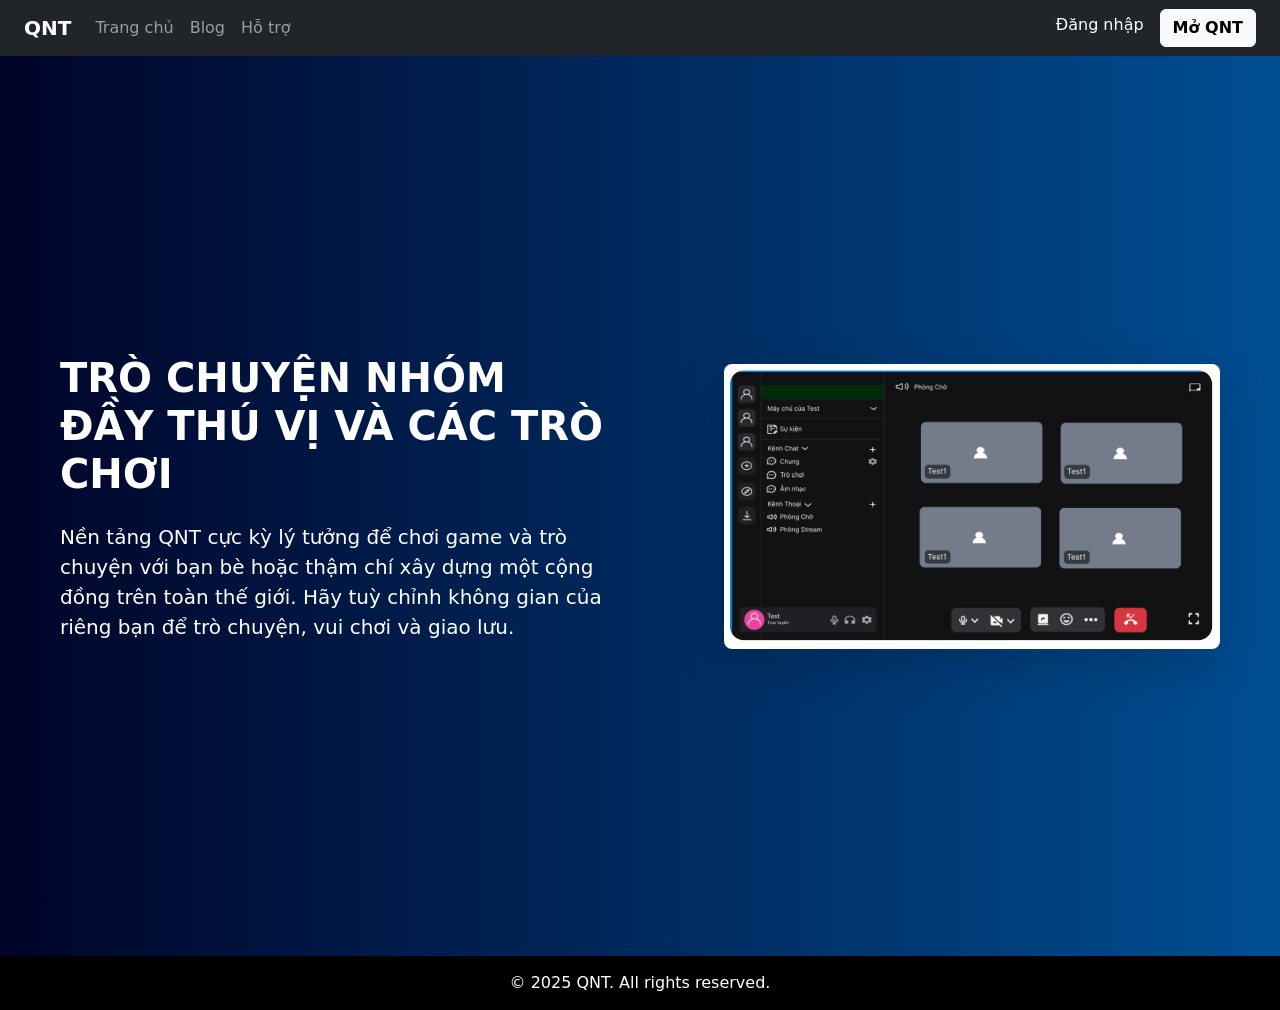
<file: index.html>
<!DOCTYPE html>
<html lang="vi">

<head>
    <meta charset="UTF-8">
    <meta name="viewport" content="width=device-width, initial-scale=1">
    <title>QNT - Trang chủ</title>
    <link href="https://cdn.jsdelivr.net/npm/bootstrap@5.3.3/dist/css/bootstrap.min.css" rel="stylesheet">
    <link rel="stylesheet" href="assets/css/style.css">
</head>

<body>

    <!-- Header (navbar) -->
    <nav class="navbar navbar-expand-lg navbar-dark bg-dark px-4">
        <a class="navbar-brand fw-bold" href="#">QNT</a>
        <button class="navbar-toggler" type="button" data-bs-toggle="collapse" data-bs-target="#navbarNav">
      <span class="navbar-toggler-icon"></span>
    </button>
        <div class="collapse navbar-collapse" id="navbarNav">
            <ul class="navbar-nav me-auto mb-2 mb-lg-0">
                <li class="nav-item"><a class="nav-link" href="index.html">Trang chủ</a></li>
                <li class="nav-item"><a class="nav-link" href="blog.html">Blog</a></li>
                <li class="nav-item"><a class="nav-link" href="help.html">Hỗ trợ</a></li>
            </ul>
            <div class="d-flex">
                <a class="nav-link text-white me-3 mt-1" href="login.html">Đăng nhập</a>
                <a class="btn btn-light fw-bold" href="chat.html">Mở QNT</a>
            </div>
        </div>
    </nav>

    <!-- Nội dung chính -->
    <section class="custom-section container-fluid">
        <div class="section-text">
            <h1 class="fw-bold mb-4">
                TRÒ CHUYỆN NHÓM <br> ĐẦY THÚ VỊ VÀ CÁC TRÒ CHƠI
            </h1>
            <p class="fs-5">
                Nền tảng QNT cực kỳ lý tưởng để chơi game và trò chuyện với bạn bè hoặc thậm chí xây dựng một cộng đồng trên toàn thế giới. Hãy tuỳ chỉnh không gian của riêng bạn để trò chuyện, vui chơi và giao lưu.
            </p>
        </div>
        <div class="section-img ms-5">
            <img src="assets/img/indeximg.png" alt="QNT Preview" class="shadow-lg">
        </div>
    </section>

    <!-- Footer -->
    <footer>
        © 2025 QNT. All rights reserved.
    </footer>

    <script src="https://cdn.jsdelivr.net/npm/bootstrap@5.3.3/dist/js/bootstrap.bundle.min.js"></script>
</body>

</html>
</file>
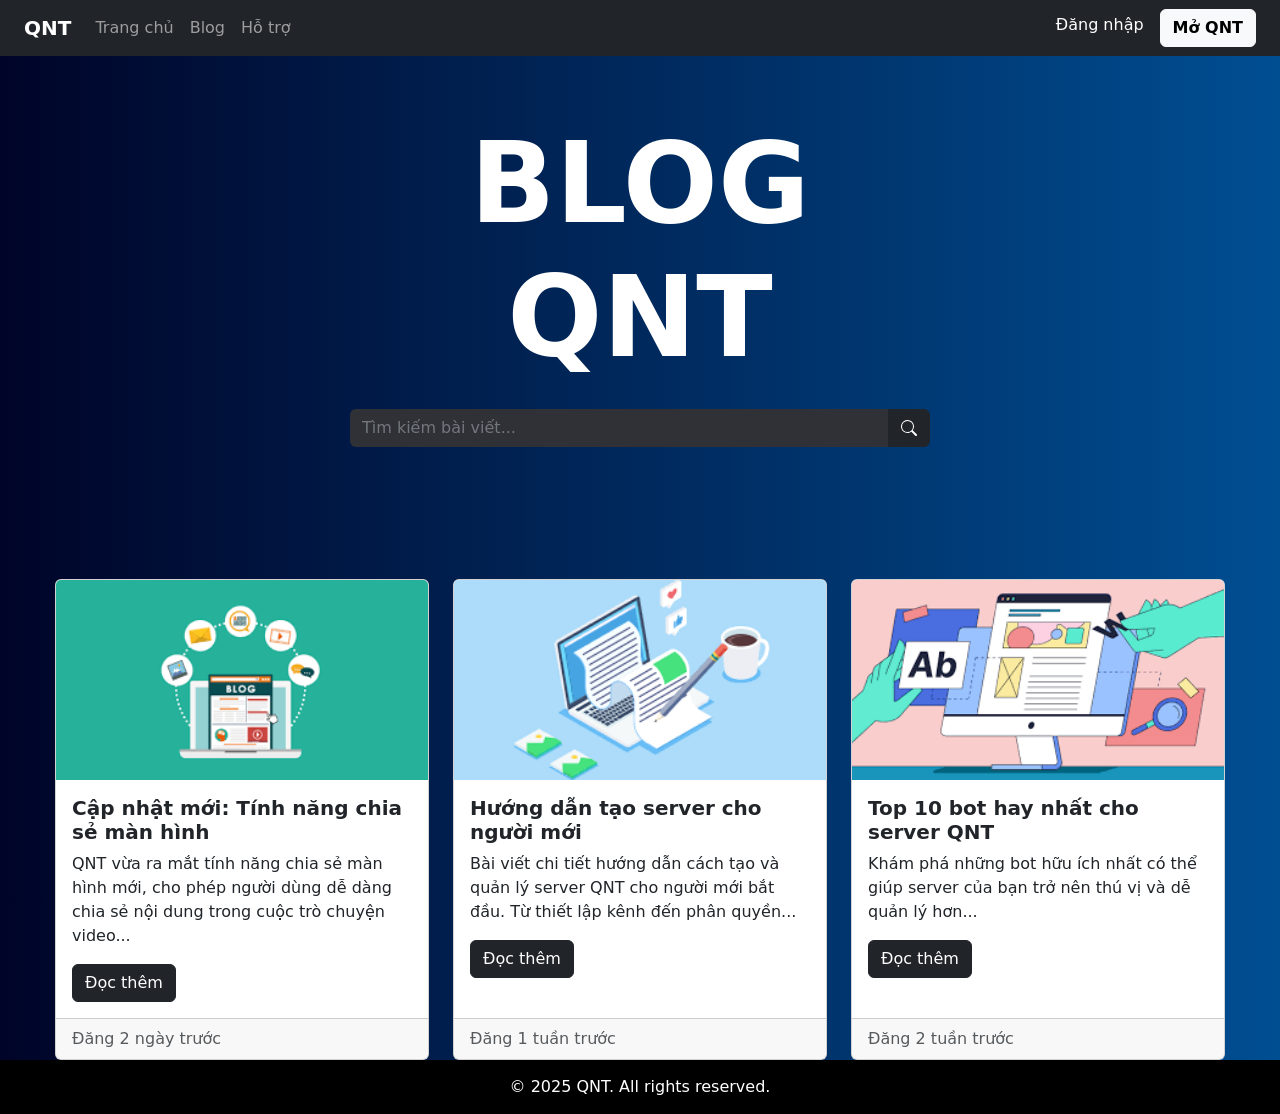
<file: blog.html>
<!DOCTYPE html>
<html lang="vi">

<head>
    <meta charset="UTF-8">
    <meta name="viewport" content="width=device-width, initial-scale=1">
    <title>QNT - Trang chủ</title>
    <link href="https://cdn.jsdelivr.net/npm/bootstrap@5.3.3/dist/css/bootstrap.min.css" rel="stylesheet">
    <link rel="stylesheet" href="assets/css/style.css">
    <style>
        .custom-section {
            min-height: 50vh!important;
        }
    </style>
</head>

<body>

    <!-- Header (navbar) -->
    <nav class="navbar navbar-expand-lg navbar-dark bg-dark px-4">
        <a class="navbar-brand fw-bold" href="#">QNT</a>
        <button class="navbar-toggler" type="button" data-bs-toggle="collapse" data-bs-target="#navbarNav">
      <span class="navbar-toggler-icon"></span>
    </button>
        <div class="collapse navbar-collapse" id="navbarNav">
            <ul class="navbar-nav me-auto mb-2 mb-lg-0">
                <li class="nav-item"><a class="nav-link" href="index.html">Trang chủ</a></li>
                <li class="nav-item"><a class="nav-link" href="blog.html">Blog</a></li>
                <li class="nav-item"><a class="nav-link" href="help.html">Hỗ trợ</a></li>
            </ul>
            <div class="d-flex">
                <a class="nav-link text-white me-3 mt-1" href="login.html">Đăng nhập</a>
                <a class="btn btn-light fw-bold" href="chat.html">Mở QNT</a>
            </div>
        </div>
    </nav>

    <!-- Nội dung chính -->
    <section class="custom-section container-fluid d-flex flex-column align-items-center">
        <div class="section-text text-center">
            <h1 class="fw-bold mb-4" style="font-size: 7rem;">
                BLOG QNT
            </h1>
            <!-- Thêm khung tìm kiếm -->
            <div class="search-container mb-4">
                <div class="input-group" style="max-width: 1000px; margin: 0 auto;">
                    <input type="text" class="form-control" placeholder="Tìm kiếm bài viết..." aria-label="Search">
                    <button class="btn btn-dark" type="button">
                        <svg xmlns="http://www.w3.org/2000/svg" width="16" height="16" fill="currentColor" class="bi bi-search" viewBox="0 0 16 16">
                            <path d="M11.742 10.344a6.5 6.5 0 1 0-1.397 1.398h-.001c.03.04.062.078.098.115l3.85 3.85a1 1 0 0 0 1.415-1.414l-3.85-3.85a1.007 1.007 0 0 0-.115-.1zM12 6.5a5.5 5.5 0 1 1-11 0 5.5 5.5 0 0 1 11 0"/>
                        </svg>
                    </button>
                </div>
            </div>
        </div>
    </section>
    <!-- Thêm vào sau div.search-container -->
    <div class="blog-container container mt-5">
        <div class="row row-cols-1 row-cols-md-3 g-4 justify-content-center">
            <!-- Blog post 1 -->
            <div class="col-md-4">
                <div class="card h-100">
                    <img src="assets/img/blog1.png" class="card-img-top" alt="Blog 1" style="height: 200px; object-fit: cover;">
                    <div class="card-body">
                        <h5 class="card-title fw-bold">Cập nhật mới: Tính năng chia sẻ màn hình</h5>
                        <p class="card-text">QNT vừa ra mắt tính năng chia sẻ màn hình mới, cho phép người dùng dễ dàng chia sẻ nội dung trong cuộc trò chuyện video...</p>
                        <a href="#" class="btn btn-dark">Đọc thêm</a>
                    </div>
                    <div class="card-footer text-muted">
                        Đăng 2 ngày trước
                    </div>
                </div>
            </div>

            <!-- Blog post 2 -->
            <div class="col-md-4">
                <div class="card h-100">
                    <img src="assets/img/blog2.png" class="card-img-top" alt="Blog 2" style="height: 200px; object-fit: cover;">
                    <div class="card-body">
                        <h5 class="card-title fw-bold">Hướng dẫn tạo server cho người mới</h5>
                        <p class="card-text">Bài viết chi tiết hướng dẫn cách tạo và quản lý server QNT cho người mới bắt đầu. Từ thiết lập kênh đến phân quyền...</p>
                        <a href="#" class="btn btn-dark">Đọc thêm</a>
                    </div>
                    <div class="card-footer text-muted">
                        Đăng 1 tuần trước
                    </div>
                </div>
            </div>

            <!-- Blog post 3 -->
            <div class="col-md-4">
                <div class="card h-100">
                    <img src="assets/img/blog3.png" class="card-img-top" alt="Blog 3" style="height: 200px; object-fit: cover;">
                    <div class="card-body">
                        <h5 class="card-title fw-bold">Top 10 bot hay nhất cho server QNT</h5>
                        <p class="card-text">Khám phá những bot hữu ích nhất có thể giúp server của bạn trở nên thú vị và dễ quản lý hơn...</p>
                        <a href="#" class="btn btn-dark">Đọc thêm</a>
                    </div>
                    <div class="card-footer text-muted">
                        Đăng 2 tuần trước
                    </div>
                </div>
            </div>
        </div>
    </div>
    <!-- Footer -->
    <footer>
        © 2025 QNT. All rights reserved.
    </footer>

    <script src="https://cdn.jsdelivr.net/npm/bootstrap@5.3.3/dist/js/bootstrap.bundle.min.js"></script>
</body>

</html>
</file>
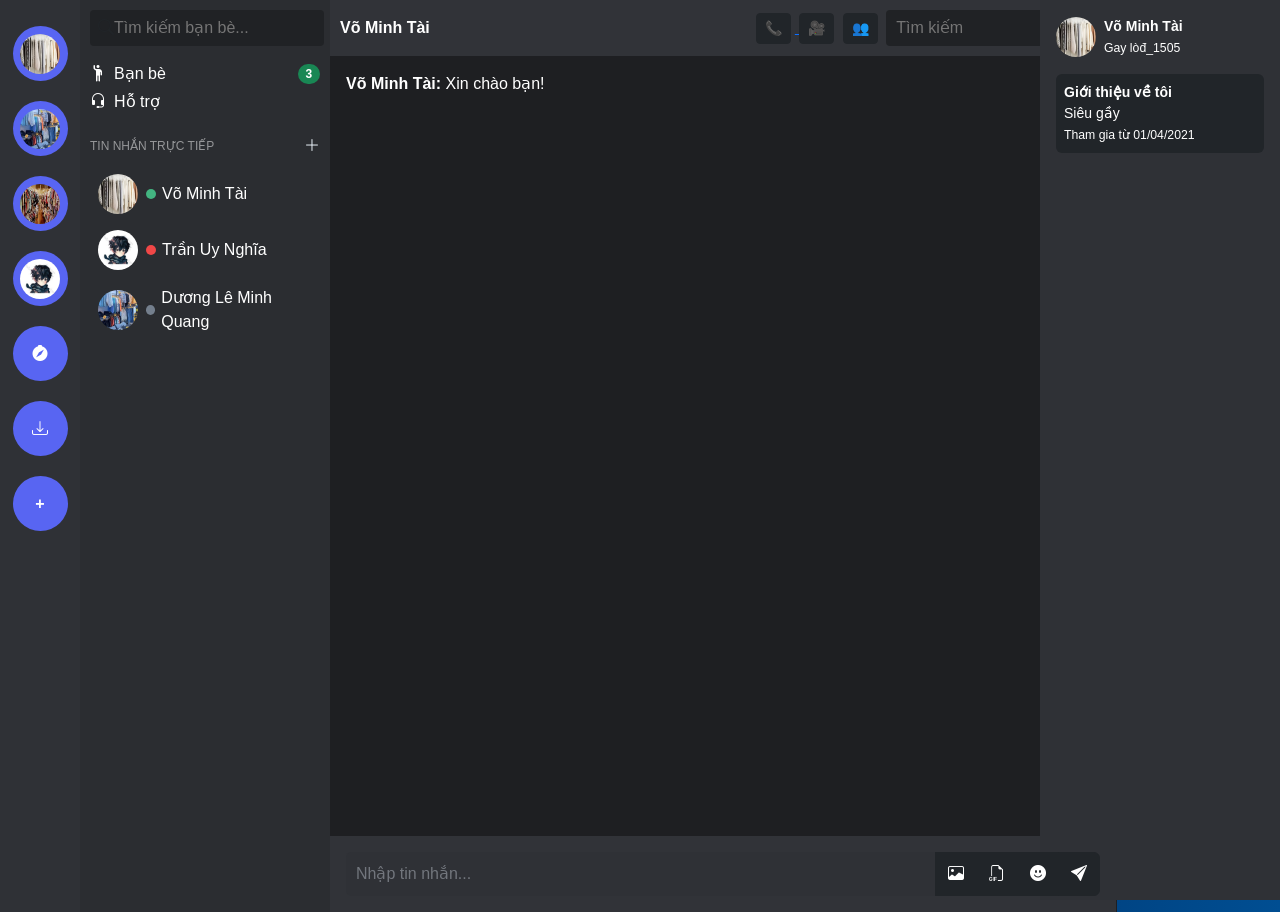
<file: chat.html>
<!DOCTYPE html>
<html lang="vi">

<head>
    <meta charset="UTF-8" />
    <meta name="viewport" content="width=device-width, initial-scale=1" />
    <title>Giao diện Chat</title>
    <link href="https://cdn.jsdelivr.net/npm/bootstrap@5.3.3/dist/css/bootstrap.min.css" rel="stylesheet">
    <link rel="stylesheet" href="assets/css/style.css">
    <link rel="stylesheet" href="https://cdn.jsdelivr.net/npm/bootstrap-icons@1.11.3/font/bootstrap-icons.min.css">
    <style>
        body {
            background-color: #1e1f22;
            color: white;
            font-family: Arial, sans-serif;
        }
    </style>
</head>

<body>
    <div class="d-flex">
        <!-- Sidebar trái -->
        <div class="sidebar d-flex flex-column align-items-center py-3">
            <div class="server-item">
                <a href="chat.html">
                    <img src="assets/img/user1.jpg" class="profile-img align-items-center">
                </a>
            </div>
            <div class="server-item">
                <img src="assets/img/user3.jpg" class="profile-img align-items-center" />
            </div>
            <div class="server-item">
                <a href="chatServer.html">
                    <img src="assets/img/user4.jpg" class="profile-img align-items-center">
                </a>
            </div>
            <div class="server-item">
                <img src="assets/img/user2.jpg" class="profile-img align-items-center" />
            </div>

            <div class="server-item"><i class="bi bi-compass-fill"></i></div>
            <div class="server-item"><i class="bi bi-download"></i></div>
            <div class="server-item">+</div>
        </div>

        <!-- Danh sách bạn bè -->
        <div class="left-panel">
            <!-- Search bar with icon -->
            <div class="search-wrapper mb-3">
                <i class="bi bi-search position-absolute ps-2 text-muted" style="line-height: 35px;"></i>
                <input class="search-bar ps-4" placeholder="Tìm kiếm bạn bè...">
            </div>

            <!-- Navigation links -->
            <div class="nav-links mb-3">
                <a class="nav-link d-flex align-items-center mb-1" href="#">
                    <i class="bi bi-person-raised-hand me-2"></i>
                    <span>Bạn bè</span>
                    <span class="ms-auto badge bg-success rounded-pill">3</span>
                </a>
                <a class="nav-link d-flex align-items-center" href="help.html">
                    <i class="bi bi-headset me-2"></i>
                    <span>Hỗ trợ</span>
                </a>
            </div>

            <div class="dropdown-divider"></div>

            <!-- Direct Messages header -->
            <div class="d-flex align-items-center justify-content-between mb-2">
                <span class="text-white-50 text-uppercase" style="font-size: 12px;">Tin nhắn trực tiếp</span>
                <i class="bi bi-plus-lg text-muted" style="cursor: pointer; color: aliceblue!important;"></i>
            </div>
            <div class="contact-item text-white">
                <img src="assets/img/user1.jpg" class="profile-img me-2" />
                <span class="status-dot status-online"></span> Võ Minh Tài
            </div>
            <div class="contact-item text-white">
                <img src="assets/img/user2.jpg" class="profile-img me-2" />
                <span class="status-dot status-busy"></span> Trần Uy Nghĩa
            </div>
            <div class="contact-item text-white">
                <img src="assets/img/user3.jpg" class="profile-img me-2" />
                <span class="status-dot status-offline"></span> Dương Lê Minh Quang
            </div>

        </div>

        <!-- Main chat area with adjusted width -->
        <div class="chat-container">
            <div class="chat-header">
                <div>Võ Minh Tài</div>
                <div>
                    <a href="phone.html">
                        <button class="btn btn-sm btn-dark text-white me-1">📞</button>
                    </a>
                    <button class="btn btn-sm btn-dark text-white me-1">🎥</button>
                    <button class="btn btn-sm btn-dark text-white me-1">👥</button>
                    <input class="search-bar" placeholder="Tìm kiếm">
                </div>
            </div>
            <div class="chat-body p-3">
                <!-- Tin nhắn sẽ hiển thị ở đây -->
                <p><strong>Võ Minh Tài:</strong> Xin chào bạn!</p>
            </div>
            <div class="chat-footer d-flex align-items-center p-3">
                <div class="input-group">
                    <input type="text" class="form-control chat-input" placeholder="Nhập tin nhắn...">
                    <button class="btn btn-dark">
                        <i class="bi bi-image"></i>
                    </button>
                    <button class="btn btn-dark">
                        <i class="bi bi-filetype-gif"></i>
                    </button>
                    <button class="btn btn-dark">
                        <i class="bi bi-emoji-smile-fill"></i>
                    </button>
                    <button class="btn btn-dark">
                        <i class="bi bi-send-fill"></i>
                    </button>
                </div>
            </div>
        </div>

        <!-- Right profile sidebar -->
        <div class="profile-sidebar text-white p-3">
            <div class="d-flex align-items-center mb-3">
                <img src="assets/img/user1.jpg" class="profile-img me-2" />
                <div>
                    <div class="fw-bold">Võ Minh Tài</div>
                    <small>Gay lòđ_1505</small>
                </div>
            </div>
            <div class="bg-dark p-2 rounded">
                <strong>Giới thiệu về tôi</strong><br /> Siêu gầy<br />
                <small>Tham gia từ 01/04/2021</small>
            </div>
        </div>
    </div>
</body>

</html>
</file>
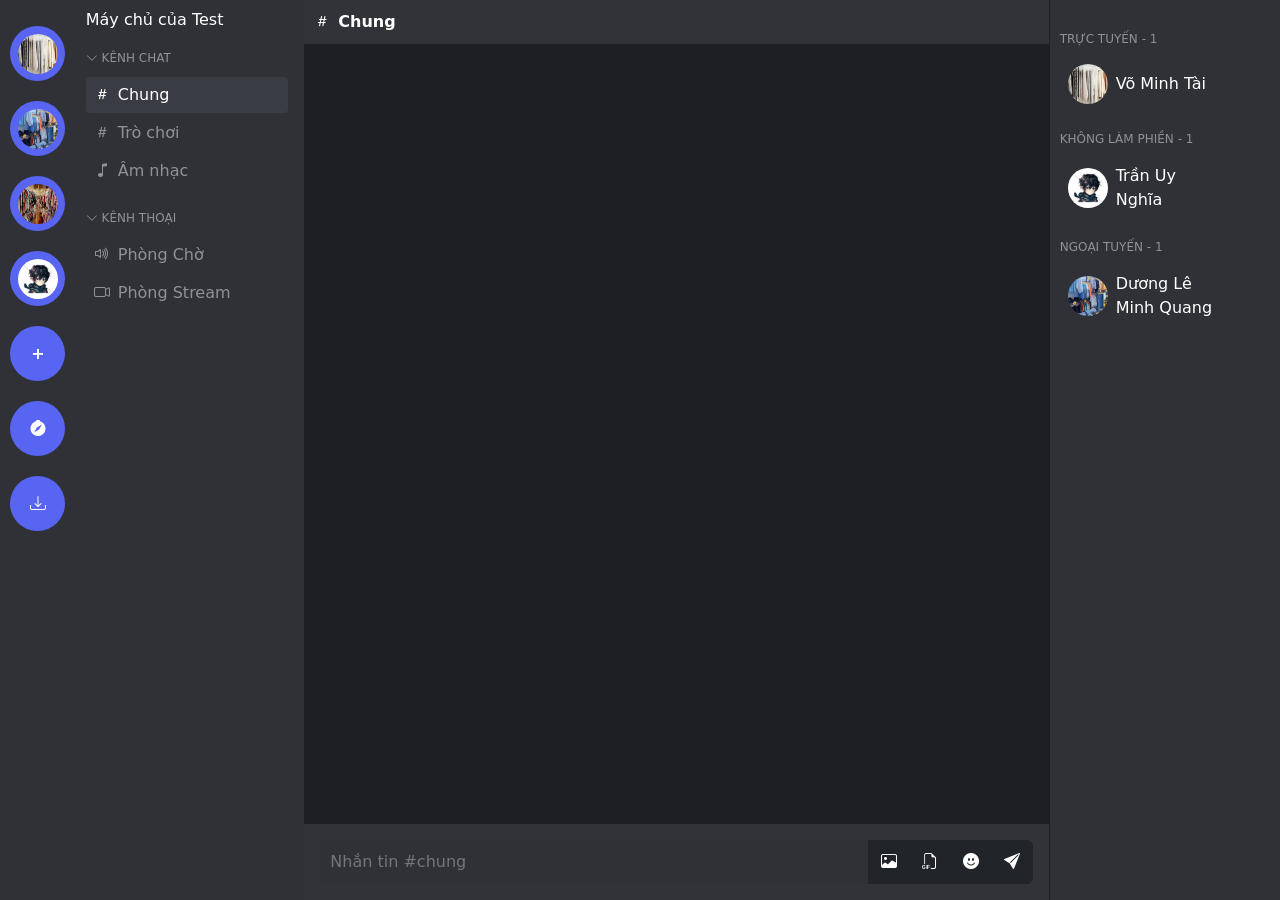
<file: chatServer.html>
<!DOCTYPE html>
<html lang="vi">

<head>
    <meta charset="UTF-8">
    <meta name="viewport" content="width=device-width, initial-scale=1.0">
    <title>QNT - Server Chat</title>
    <link href="https://cdn.jsdelivr.net/npm/bootstrap@5.3.3/dist/css/bootstrap.min.css" rel="stylesheet">
    <link rel="stylesheet" href="https://cdn.jsdelivr.net/npm/bootstrap-icons@1.11.3/font/bootstrap-icons.min.css">
    <link rel="stylesheet" href="assets/css/style.css">
    <style>
        body {
            background: #2f3136!important;
        }
    </style>
</head>

<body>
    <div class="d-flex">
        <!-- Sidebar trái -->
        <div class="sidebar d-flex flex-column align-items-center py-3">
            <div class="server-item">
                <a href="chat.html">
                    <img src="assets/img/user1.jpg" class="profile-img align-items-center">
                </a>
            </div>
            <div class="server-item">
                <img src="assets/img/user3.jpg" class="profile-img align-items-center" />
            </div>
            <div class="server-item">
                <a href="chatServer.html">
                    <img src="assets/img/user4.jpg" class="profile-img align-items-center">
                </a>
            </div>
            <div class="server-item">
                <img src="assets/img/user2.jpg" class="profile-img align-items-center" />
            </div>
            <div class="server-item">+</div>
            <div class="server-item"><i class="bi bi-compass-fill"></i></div>
            <div class="server-item"><i class="bi bi-download"></i></div>
        </div>
        <!-- Server channels sidebar -->
        <div class="server-channels pe-3">
            <h6 class="text-white mb-3">Máy chủ của Test</h6>

            <div class="channel-category">
                <i class="bi bi-chevron-down"></i> Kênh Chat
            </div>
            <div class="channel-item active">
                <i class="bi bi-hash me-2"></i> Chung
            </div>
            <div class="channel-item">
                <i class="bi bi-hash me-2"></i> Trò chơi
            </div>
            <div class="channel-item">
                <i class="bi bi-music-note me-2"></i> Âm nhạc
            </div>

            <div class="channel-category">
                <i class="bi bi-chevron-down"></i> Kênh Thoại
            </div>
            <div class="channel-item">
                <i class="bi bi-volume-up me-2"></i> Phòng Chờ
            </div>
            <a href="phoneServer.html">
                <div class="channel-item">
                    <i class="bi bi-camera-video me-2"></i> Phòng Stream
                </div>
            </a>
        </div>

        <!-- Chat area -->
        <div class="chat-container">
            <div class="chat-header">
                <div class="d-flex align-items-center">
                    <i class="bi bi-hash me-2"></i>
                    <span>Chung</span>
                </div>
            </div>
            <div class="chat-body">
                <!-- Messages will appear here -->
            </div>
            <div class="chat-footer d-flex align-items-center p-3">
                <div class="input-group">
                    <input type="text" class="form-control chat-input" placeholder="Nhắn tin #chung">
                    <button class="btn btn-dark">
                        <i class="bi bi-image"></i>
                    </button>
                    <button class="btn btn-dark">
                        <i class="bi bi-filetype-gif"></i>
                    </button>
                    <button class="btn btn-dark">
                        <i class="bi bi-emoji-smile-fill"></i>
                    </button>
                    <button class="btn btn-dark">
                        <i class="bi bi-send-fill"></i>
                    </button>
                </div>
            </div>
        </div>

        <!-- Members list -->
        <div class="members-list pe-5">
            <div class="member-category">TRỰC TUYẾN - 1</div>
            <div class="member-item">
                <img src="assets/img/user1.jpg" class="profile-img me-2" />
                <span class="text-white">Võ Minh Tài</span>
            </div>

            <div class="member-category">KHÔNG LÀM PHIỀN - 1</div>
            <div class="member-item">
                <img src="assets/img/user2.jpg" class="profile-img me-2" />
                <span class="text-white">Trần Uy Nghĩa</span>
            </div>

            <div class="member-category">NGOẠI TUYẾN - 1</div>
            <div class="member-item">
                <img src="assets/img/user3.jpg" class="profile-img me-2" />
                <span class="text-white">Dương Lê Minh Quang</span>
            </div>
        </div>
    </div>

    <script src="https://cdn.jsdelivr.net/npm/bootstrap@5.3.3/dist/js/bootstrap.bundle.min.js"></script>
</body>

</html>
</file>
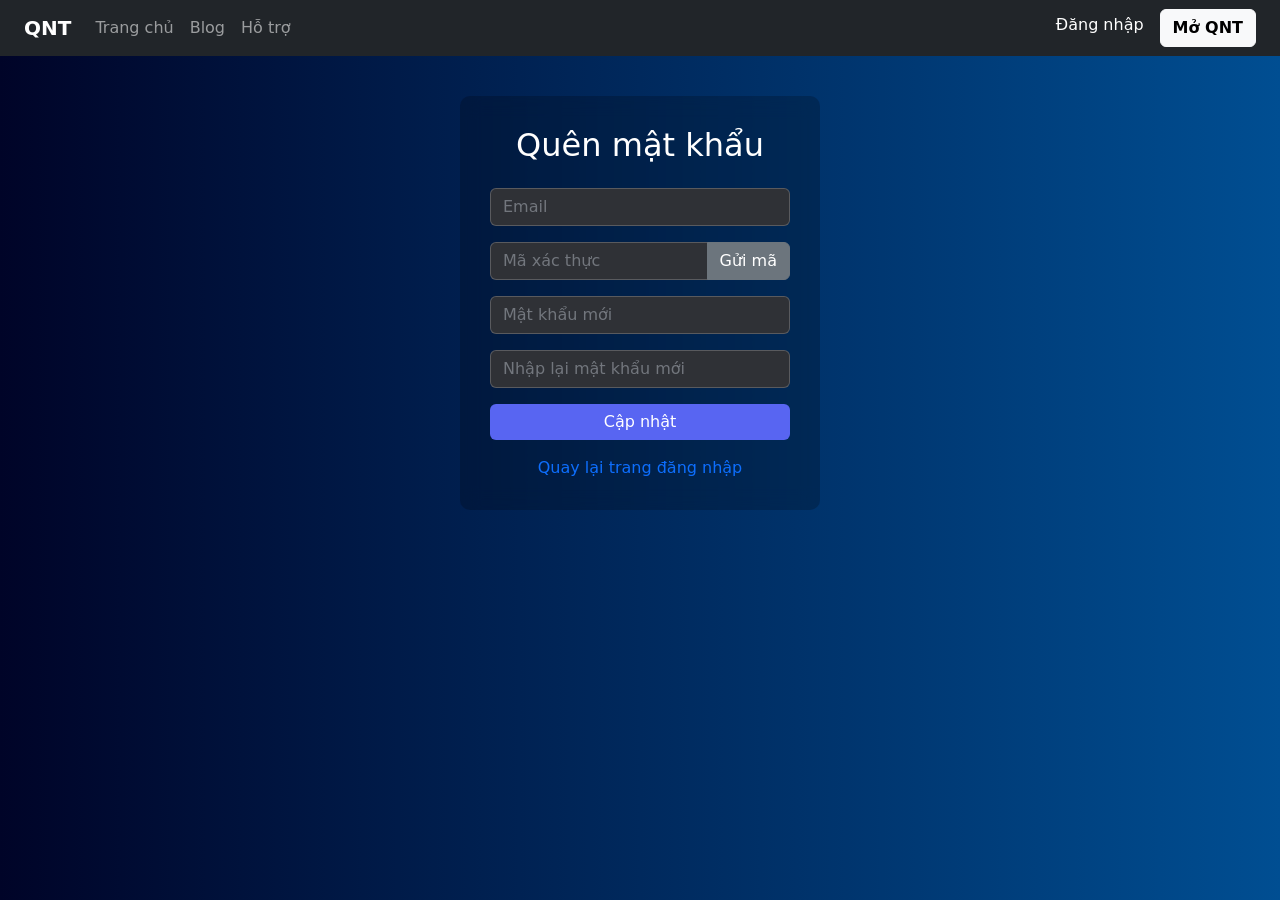
<file: forgotpassword.html>
<!DOCTYPE html>
<html lang="vi">

<head>
    <meta charset="UTF-8">
    <meta name="viewport" content="width=device-width, initial-scale=1">
    <title>QNT - Quên mật khẩu</title>
    <link href="https://cdn.jsdelivr.net/npm/bootstrap@5.3.3/dist/css/bootstrap.min.css" rel="stylesheet">
    <link rel="stylesheet" href="assets/css/style.css">
    <style>
        .login-container {
            max-width: 400px;
            margin: 0 auto;
            padding: 40px 20px;
        }
        
        .login-form {
            background: rgba(0, 0, 0, 0.2);
            padding: 30px;
            border-radius: 10px;
            backdrop-filter: blur(10px);
        }
        
        .form-control {
            background: rgba(255, 255, 255, 0.1);
            border: 1px solid rgba(255, 255, 255, 0.2);
            color: white;
        }
        
        .form-control:focus {
            background: rgba(255, 255, 255, 0.15);
            color: white;
            border-color: #fff;
            box-shadow: 0 0 0 0.25rem rgba(255, 255, 255, 0.25);
        }
        
        .form-control::placeholder {
            color: rgba(255, 255, 255, 0.7);
        }
    </style>
</head>

<body>
    <!-- Header (navbar) -->
    <nav class="navbar navbar-expand-lg navbar-dark bg-dark px-4">
        <a class="navbar-brand fw-bold" href="#">QNT</a>
        <button class="navbar-toggler" type="button" data-bs-toggle="collapse" data-bs-target="#navbarNav">
            <span class="navbar-toggler-icon"></span>
        </button>
        <div class="collapse navbar-collapse" id="navbarNav">
            <ul class="navbar-nav me-auto mb-2 mb-lg-0">
                <li class="nav-item"><a class="nav-link" href="index.html">Trang chủ</a></li>
                <li class="nav-item"><a class="nav-link" href="blog.html">Blog</a></li>
                <li class="nav-item"><a class="nav-link" href="help.html">Hỗ trợ</a></li>
            </ul>
            <div class="d-flex">
                <a class="nav-link text-white me-3 mt-1" href="login.html">Đăng nhập</a>
                <a class="btn btn-light fw-bold" href="chat.html">Mở QNT</a>
            </div>
        </div>
    </nav>


    <div class="login-container">
        <div class="login-form">
            <h2 class="text-center mb-4">Quên mật khẩu</h2>
            <form>
                <div class="mb-3">
                    <input type="email" class="form-control" placeholder="Email">
                </div>
                <div class="mb-3">
                    <div class="input-group">
                        <input type="text" class="form-control" placeholder="Mã xác thực">
                        <button type="button" class="btn btn-secondary">Gửi mã</button>
                    </div>
                </div>
                <div class="mb-3">
                    <input type="password" class="form-control" placeholder="Mật khẩu mới">
                </div>
                <div class="mb-3">
                    <input type="password" class="form-control" placeholder="Nhập lại mật khẩu mới">
                </div>
                <button type="submit" class="btn btn-primary w-100 mb-3">Cập nhật</button>
                <p class="text-center mb-0">
                    <a href="login.html" class="text-decoration-none text-primary">Quay lại trang đăng nhập</a>
                </p>
            </form>
        </div>
    </div>

    <!-- Footer -->


    <script src="https://cdn.jsdelivr.net/npm/bootstrap@5.3.3/dist/js/bootstrap.bundle.min.js"></script>
</body>

</html>
</file>
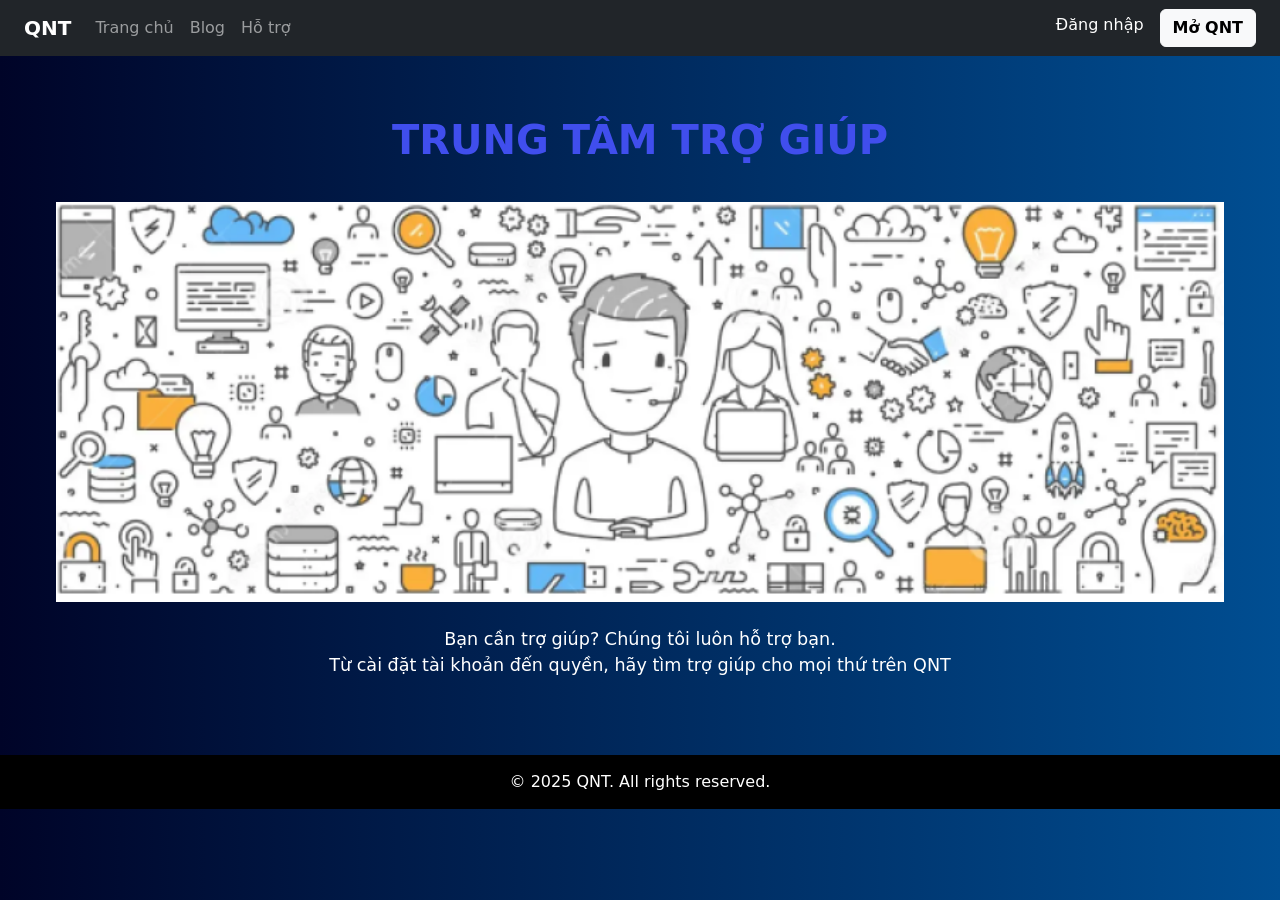
<file: help.html>
<!DOCTYPE html>
<html lang="vi">

<head>
    <meta charset="UTF-8">
    <meta name="viewport" content="width=device-width, initial-scale=1">
    <title>QNT - Trang chủ</title>
    <link href="https://cdn.jsdelivr.net/npm/bootstrap@5.3.3/dist/css/bootstrap.min.css" rel="stylesheet">
    <link rel="stylesheet" href="assets/css/style.css">
    <style>

    </style>
</head>

<body>

    <!-- Header (navbar) -->
    <nav class="navbar navbar-expand-lg navbar-dark bg-dark px-4">
        <a class="navbar-brand fw-bold" href="#">QNT</a>
        <button class="navbar-toggler" type="button" data-bs-toggle="collapse" data-bs-target="#navbarNav">
      <span class="navbar-toggler-icon"></span>
    </button>
        <div class="collapse navbar-collapse" id="navbarNav">
            <ul class="navbar-nav me-auto mb-2 mb-lg-0">
                <li class="nav-item"><a class="nav-link" href="index.html">Trang chủ</a></li>
                <li class="nav-item"><a class="nav-link" href="blog.html">Blog</a></li>
                <li class="nav-item"><a class="nav-link" href="help.html">Hỗ trợ</a></li>
            </ul>
            <div class="d-flex">
                <a class="nav-link text-white me-3 mt-1" href="login.html">Đăng nhập</a>
                <a class="btn btn-light fw-bold" href="chat.html">Mở QNT</a>
            </div>
        </div>
    </nav>

    <!-- Nội dung chính -->
    <!-- Hero Section -->
    <section class="hero">
        <h1>TRUNG TÂM TRỢ GIÚP</h1>
        <img src="assets/img/help.png" alt="Trợ giúp QNT">
        <p class="mt-4">
            Bạn cần trợ giúp? Chúng tôi luôn hỗ trợ bạn. <br /> Từ cài đặt tài khoản đến quyền, hãy tìm trợ giúp cho mọi thứ trên QNT
        </p>
    </section>


    <!-- Footer -->
    <footer style="margin-top: auto;">
        © 2025 QNT. All rights reserved.
    </footer>

    <script src="https://cdn.jsdelivr.net/npm/bootstrap@5.3.3/dist/js/bootstrap.bundle.min.js"></script>
</body>

</html>
</file>
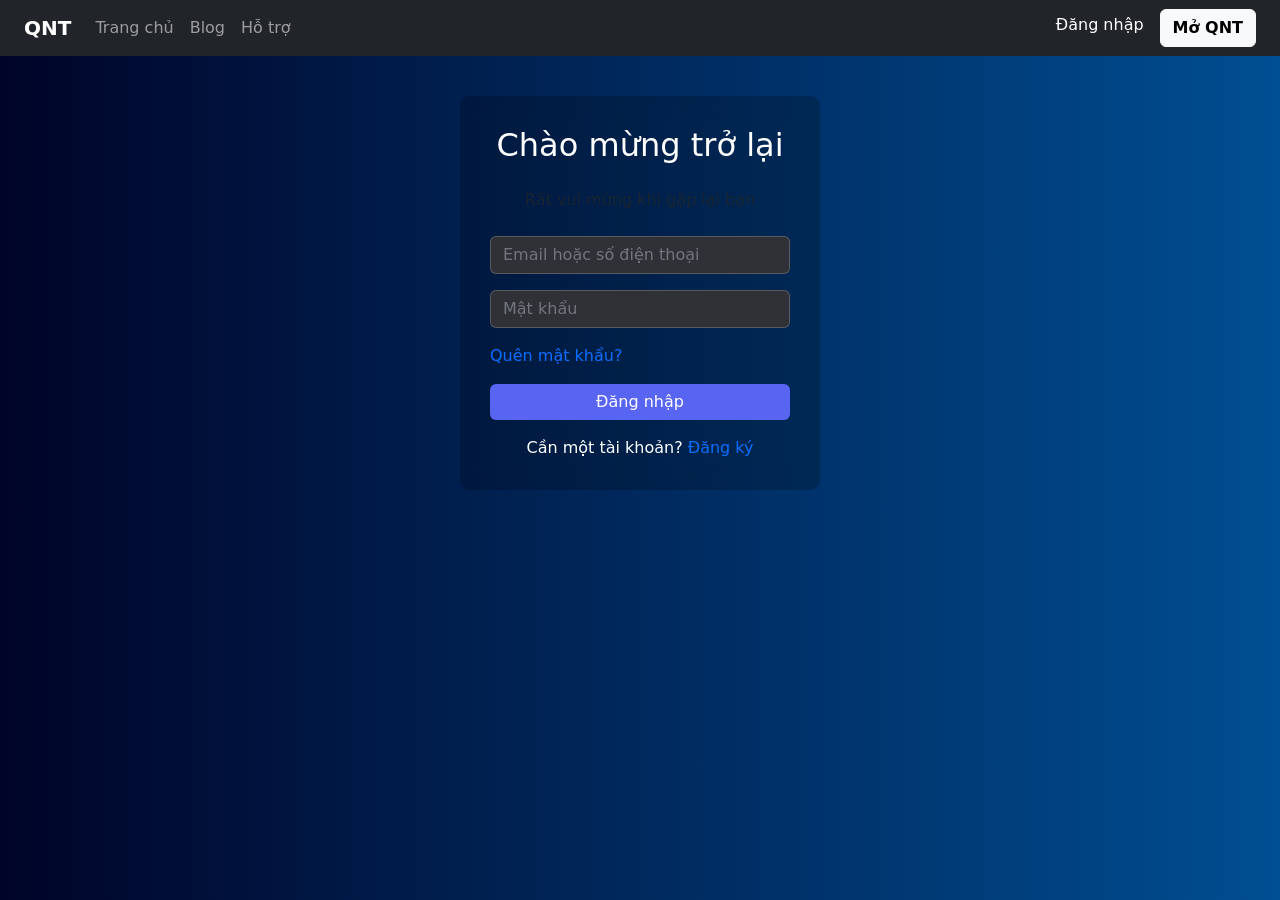
<file: login.html>
<!DOCTYPE html>
<html lang="vi">

<head>
    <meta charset="UTF-8">
    <meta name="viewport" content="width=device-width, initial-scale=1">
    <title>QNT - Đăng nhập</title>
    <link href="https://cdn.jsdelivr.net/npm/bootstrap@5.3.3/dist/css/bootstrap.min.css" rel="stylesheet">
    <link rel="stylesheet" href="assets/css/style.css">
    <style>
        .login-container {
            max-width: 400px;
            margin: 0 auto;
            padding: 40px 20px;
        }
        
        .login-form {
            background: rgba(0, 0, 0, 0.2);
            padding: 30px;
            border-radius: 10px;
            backdrop-filter: blur(10px);
        }
        
        .form-control {
            background: rgba(255, 255, 255, 0.1);
            border: 1px solid rgba(255, 255, 255, 0.2);
            color: white;
        }
        
        .form-control:focus {
            background: rgba(255, 255, 255, 0.15);
            color: white;
            border-color: #fff;
            box-shadow: 0 0 0 0.25rem rgba(255, 255, 255, 0.25);
        }
        
        .form-control::placeholder {
            color: rgba(255, 255, 255, 0.7);
        }
    </style>
</head>

<body>
    <!-- Header (navbar) -->
    <nav class="navbar navbar-expand-lg navbar-dark bg-dark px-4">
        <a class="navbar-brand fw-bold" href="#">QNT</a>
        <button class="navbar-toggler" type="button" data-bs-toggle="collapse" data-bs-target="#navbarNav">
            <span class="navbar-toggler-icon"></span>
        </button>
        <div class="collapse navbar-collapse" id="navbarNav">
            <ul class="navbar-nav me-auto mb-2 mb-lg-0">
                <li class="nav-item"><a class="nav-link" href="#">Trang chủ</a></li>
                <li class="nav-item"><a class="nav-link" href="#">Blog</a></li>
                <li class="nav-item"><a class="nav-link" href="#">Hỗ trợ</a></li>
            </ul>
            <div class="d-flex">
                <a class="nav-link text-white me-3 mt-1" href="#">Đăng nhập</a>
                <a class="btn btn-light fw-bold" href="#">Mở QNT</a>
            </div>
        </div>
    </nav>

    <!-- Login Form -->
    <div class="login-container">
        <div class="login-form">
            <h2 class="text-center mb-4">Chào mừng trở lại</h2>
            <p class="text-center text-muted mb-4">Rất vui mừng khi gặp lại bạn</p>
            <form>
                <div class="mb-3">
                    <input type="email" class="form-control" placeholder="Email hoặc số điện thoại">
                </div>
                <div class="mb-3">
                    <input type="password" class="form-control" placeholder="Mật khẩu">
                </div>
                <div class="mb-3">
                    <a href="#" class="text-decoration-none text-primary">Quên mật khẩu?</a>
                </div>
                <button type="submit" class="btn btn-primary w-100 mb-3">Đăng nhập</button>
                <p class="text-center mb-0">
                    Cần một tài khoản? <a href="#" class="text-decoration-none text-primary">Đăng ký</a>
                </p>
            </form>
        </div>
    </div>

    <!-- Footer -->


    <script src="https://cdn.jsdelivr.net/npm/bootstrap@5.3.3/dist/js/bootstrap.bundle.min.js"></script>
</body>

</html>
</file>
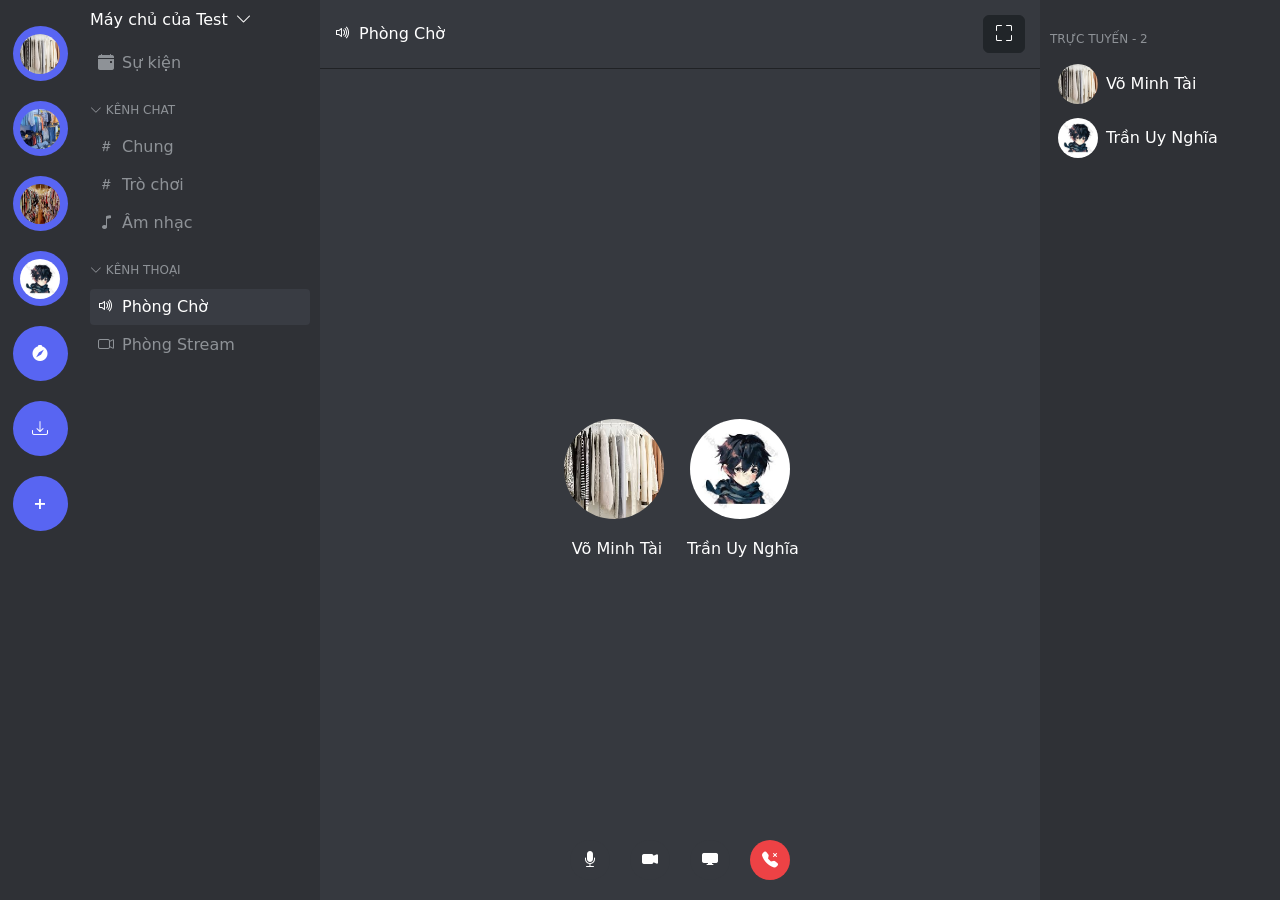
<file: phone.html>
<!DOCTYPE html>
<html lang="vi">

<head>
    <meta charset="UTF-8">
    <meta name="viewport" content="width=device-width, initial-scale=1.0">
    <title>QNT - Voice Channel</title>
    <link href="https://cdn.jsdelivr.net/npm/bootstrap@5.3.3/dist/css/bootstrap.min.css" rel="stylesheet">
    <link rel="stylesheet" href="https://cdn.jsdelivr.net/npm/bootstrap-icons@1.11.3/font/bootstrap-icons.min.css">
    <link rel="stylesheet" href="assets/css/style.css">
    <style>

    </style>
</head>

<body>
    <div class="d-flex">
        <!-- Sidebar trái -->
        <div class="sidebar d-flex flex-column align-items-center py-3">
            <div class="server-item">
                <a href="chat.html">
                    <img src="assets/img/user1.jpg" class="profile-img align-items-center">
                </a>
            </div>
            <div class="server-item">
                <img src="assets/img/user3.jpg" class="profile-img align-items-center" />
            </div>
            <div class="server-item">
                <a href="chatServer.html">
                    <img src="assets/img/user4.jpg" class="profile-img align-items-center">
                </a>
            </div>
            <div class="server-item">
                <img src="assets/img/user2.jpg" class="profile-img align-items-center" />
            </div>
            <div class="server-item"><i class="bi bi-compass-fill"></i></div>
            <div class="server-item"><i class="bi bi-download"></i></div>
            <div class="server-item" onclick="openCreateServerModal()">+</div>
        </div>

        <!-- Server channels sidebar -->
        <div class="server-channels">
            <h6 class="text-white mb-3">Máy chủ của Test<i class="bi bi-chevron-down ms-2"></i></h6>

            <div class="channel-item" onclick="openEventModal()">
                <i class="bi bi-calendar-event-fill me-2"></i> Sự kiện
            </div>

            <div class="channel-category">
                <i class="bi bi-chevron-down"></i> Kênh Chat
            </div>
            <div class="channel-item">
                <i class="bi bi-hash me-2"></i> Chung
            </div>
            <div class="channel-item">
                <i class="bi bi-hash me-2"></i> Trò chơi
            </div>
            <div class="channel-item">
                <i class="bi bi-music-note me-2"></i> Âm nhạc
            </div>

            <div class="channel-category">
                <i class="bi bi-chevron-down"></i> Kênh Thoại
            </div>
            <div class="channel-item active">
                <i class="bi bi-volume-up me-2"></i> Phòng Chờ
            </div>
            <a href="phoneServer.html">
                <div class="channel-item">
                    <i class="bi bi-camera-video me-2"></i> Phòng Stream
                </div>
            </a>
        </div>
        <div id="createServerModal" class="event-modal d-none">
            <div class="event-modal-content">
                <div class="d-flex justify-content-between align-items-center mb-4">
                    <h5 class="text-white text-center w-100">Tạo máy chủ của bạn</h5>
                    <button class="btn-close btn-close-white" onclick="closeCreateServerModal()"></button>
                </div>
                <p class="text-center text-white mb-4">
                    Hãy cá nhân hóa máy chủ bằng cách đặt tên và thêm biểu tượng đại diện. Bạn có thể đổi bất cứ lúc nào.
                </p>
                <div class="text-center mb-4">
                    <img src="assets/img/user2.jpg" class="profile-img align-items-center" style="width: 100px; height: 100px;" />
                </div>
                <form>
                    <div class="mb-3">
                        <label class="text-white small mb-2">TÊN MÁY CHỦ</label>
                        <input type="text" class="form-control bg-dark text-white" value="Máy chủ của SIBOO">
                    </div>
                    <div class="text-white small">
                        Khi tạo máy chủ, nghĩa là bạn đã đồng ý với
                        <a href="#" class="text-primary">Nguyên Tắc Cộng Đồng</a> của QNT.
                    </div>
                    <div class="d-flex justify-content-between mt-4">
                        <button type="button" class="btn btn-secondary" onclick="closeCreateServerModal()">Trở lại</button>
                        <button type="button" class="btn btn-primary" onclick="closeCreateServerModal()">Tạo</button>
                    </div>
                </form>
            </div>
        </div>
        <!-- Add after server-channels header -->
        <div class="server-dropdown-menu d-none" id="serverDropdownMenu">
            <div class="dropdown-item">
                <i class="bi bi-arrow-up-circle me-2"></i> Nâng Cấp Máy Chủ
            </div>
            <div class="dropdown-item">
                <i class="bi bi-people-fill me-2"></i> Mời Mọi Người
            </div>
            <div class="dropdown-item">
                <i class="bi bi-gear-fill me-2"></i> Cài đặt máy chủ
            </div>
            <div class="dropdown-item">
                <i class="bi bi-plus-circle-fill me-2"></i> Tạo kênh
            </div>
            <div class="dropdown-item">
                <i class="bi bi-folder-plus me-2"></i> Tạo Danh Mục
            </div>
            <div class="dropdown-item">
                <i class="bi bi-calendar-event-fill me-2"></i> Tạo Sự Kiện
            </div>
            <div class="dropdown-item">
                <i class="bi bi-grid-3x3-gap-fill me-2"></i> Thư Mục App
            </div>
            <hr class="dropdown-divider">
            <div class="dropdown-item">
                <i class="bi bi-bell-fill me-2"></i> Cài đặt thông báo
            </div>
            <div class="dropdown-item">
                <i class="bi bi-shield-lock-fill me-2"></i> Cài Đặt Bảo Mật
            </div>
        </div>
        <!-- Voice channel content -->
        <div class="voice-container">
            <div class="voice-header">
                <div class="d-flex align-items-center">
                    <i class="bi bi-volume-up me-2"></i>
                    <span class="text-white">Phòng Chờ</span>
                </div>
                <button class="btn btn-dark">
                <i class="bi bi-fullscreen"></i>
            </button>
            </div>

            <div class="voice-content">
                <div class="d-flex justify-content-center flex-wrap">
                    <div class="text-center">
                        <div class="position-relative">
                            <img src="assets/img/user1.jpg" class="user-avatar" alt="User">
                            <span class="status-dot status-online"></span>
                        </div>
                        <div class="text-white mt-2">Võ Minh Tài</div>
                    </div>
                    <div class="text-center">
                        <div class="position-relative">
                            <img src="assets/img/user2.jpg" class="user-avatar" alt="User">
                            <span class="status-dot status-busy"></span>
                        </div>
                        <div class="text-white mt-2">Trần Uy Nghĩa</div>
                    </div>
                </div>

                <div class="voice-controls">
                    <button class="control-btn">
                    <i class="bi bi-mic-fill"></i>
                </button>
                    <button class="control-btn">
                    <i class="bi bi-camera-video-fill"></i>
                </button>
                    <button class="control-btn">
                    <i class="bi bi-display-fill"></i>
                </button>
                    <button class="control-btn red">
                    <i class="bi bi-telephone-x-fill"></i>
                </button>
                </div>
            </div>
        </div>

        <!-- Members list -->
        <div class="members-list">
            <div class="member-category">TRỰC TUYẾN - 2</div>
            <div class="member-item">
                <img src="assets/img/user1.jpg" class="profile-img me-2" />
                <span class="text-white">Võ Minh Tài</span>
            </div>
            <div class="member-item">
                <img src="assets/img/user2.jpg" class="profile-img me-2" />
                <span class="text-white">Trần Uy Nghĩa</span>
            </div>
        </div>
    </div>

    <!-- Event Modal -->
    <div id="eventModal" class="event-modal d-none">
        <div class="event-modal-content">
            <div class="d-flex justify-content-between align-items-center mb-4">
                <div class="d-flex align-items-center">
                    <i class="bi bi-calendar-event-fill me-2"></i>
                    <h5 class="mb-0">Sự Kiện</h5>
                </div>
                <div class="d-flex align-items-center">
                    <button class="btn btn-primary btn-sm rounded-2" onclick="openCreateEventModal()">Tạo sự kiện</button>
                    <button class="btn-close btn-close-white ms-3" onclick="closeEventModal()"><i class="bi bi-x-lg mb-5" style="color: #ff0000 !important;"></i></button>
                </div>
            </div>
            <div class="text-center event-placeholder py-5">
                <div class="event-icon-wrapper mb-4">
                    <i class="bi bi-calendar3-event" style="font-size: 48px; color: #72767d;"></i>
                </div>
                <h6 class="text-white mb-2">Không có sự kiện nào sắp diễn ra.</h6>
                <p class=" mb-0" style="font-size: 14px; color: #72767d;">
                    Lên lịch sự kiện cho bất kỳ kế hoạch hoạt động nào trong máy chủ của bạn.
                </p>
            </div>
        </div>
    </div>

    <!-- Create Event Modal -->
    <div id="createEventModal" class="event-modal d-none">
        <div class="event-modal-content">
            <div class="d-flex justify-content-between align-items-center mb-4">
                <h5 class="mb-0 text-white">Sự kiện của bạn là gì?</h5>
                <button class="btn-close btn-close-white" onclick="closeCreateEventModal()"> <i class="bi bi-x-lg mb-5" style="color: #ff0000 !important;"></i></button>
            </div>
            <form>
                <div class="mb-3">
                    <label class="text-white mb-2">Chủ Đề Của Sự Kiện</label>
                    <input type="text" class="form-control bg-dark text-white" placeholder="Chủ đề sự kiện bạn là gì?">
                </div>
                <div class="row mb-3">
                    <div class="col">
                        <label class="text-white mb-2">Ngày Bắt Đầu</label>
                        <div class="input-group">
                            <input type="text" class="form-control bg-dark text-white" placeholder="dd/mm/yy">
                            <button class="btn btn-dark"><i class="bi bi-calendar"></i></button>
                        </div>
                    </div>
                    <div class="col">
                        <label class="text-white mb-2">Thời gian bắt đầu</label>
                        <select class="form-select bg-dark text-white">
                            <option selected>00:00</option>
                            <!-- Add more time options -->
                        </select>
                    </div>
                </div>
                <div class="mb-3">
                    <label class="text-white mb-2">Mô Tả</label>
                    <textarea class="form-control bg-dark text-white" rows="3" placeholder="Cho mọi người biết một chút về sự kiện của bạn"></textarea>
                </div>
                <div class="d-flex justify-content-end mt-4">
                    <button type="button" class="btn btn-secondary me-2" onclick="closeCreateEventModal()">Trở lại</button>
                    <button type="button" class="btn btn-primary" onclick="closeCreateEventModal()">Xong</button>
                </div>
            </form>
        </div>
    </div>

    <script src="assets/js/script.js"></script>
    <script src="https://cdn.jsdelivr.net/npm/bootstrap@5.3.3/dist/js/bootstrap.bundle.min.js"></script>
</body>

</html>
</file>
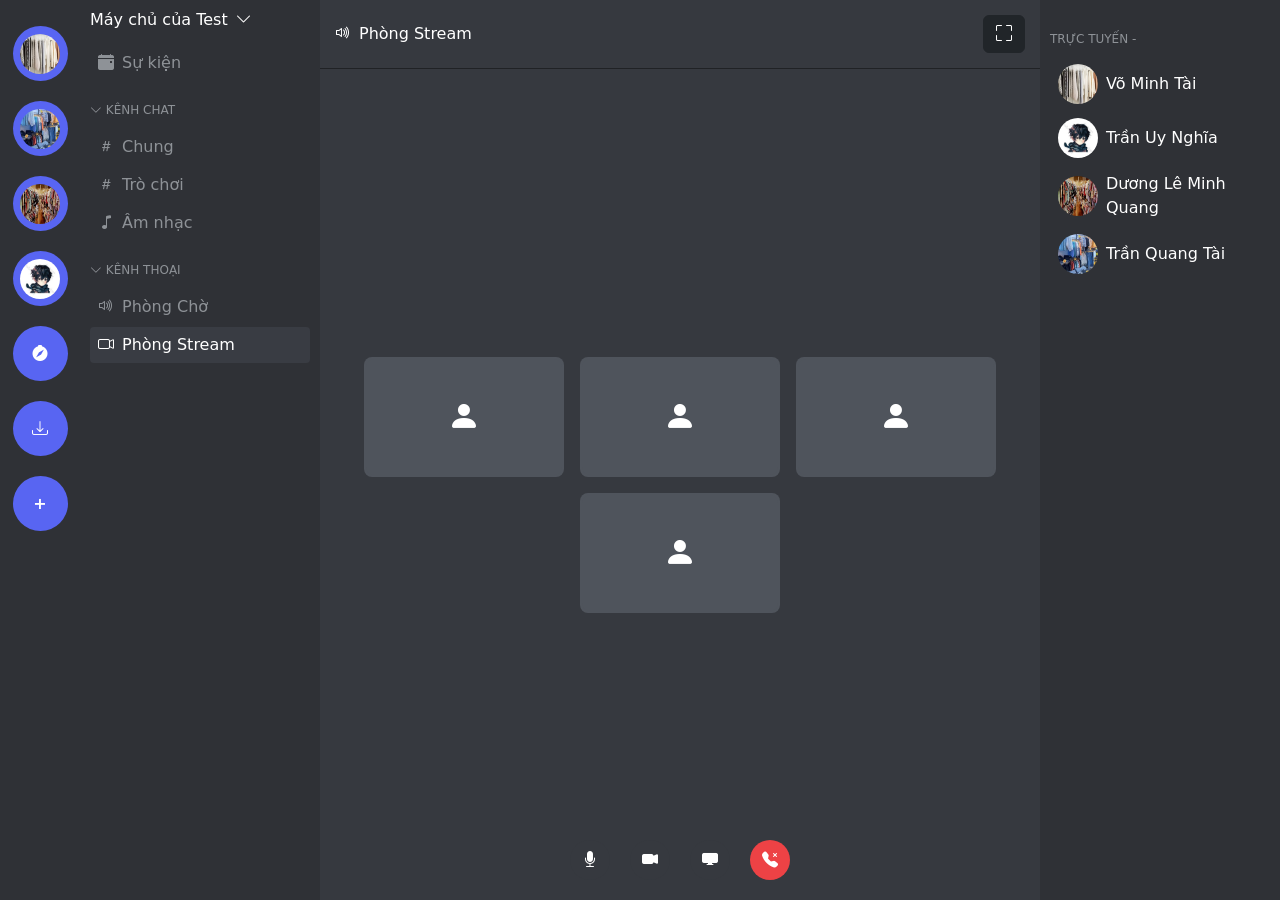
<file: phoneServer.html>
<!DOCTYPE html>
<html lang="vi">

<head>
    <meta charset="UTF-8">
    <meta name="viewport" content="width=device-width, initial-scale=1.0">
    <title>QNT - Voice Channel</title>
    <link href="https://cdn.jsdelivr.net/npm/bootstrap@5.3.3/dist/css/bootstrap.min.css" rel="stylesheet">
    <link rel="stylesheet" href="https://cdn.jsdelivr.net/npm/bootstrap-icons@1.11.3/font/bootstrap-icons.min.css">
    <link rel="stylesheet" href="assets/css/style.css">
    <style>

    </style>
</head>

<body>
    <div class="d-flex">
        <!-- Sidebar trái -->
        <div class="sidebar d-flex flex-column align-items-center py-3">
            <div class="server-item">
                <a href="chat.html">
                    <img src="assets/img/user1.jpg" class="profile-img align-items-center">
                </a>
            </div>
            <div class="server-item">
                <img src="assets/img/user3.jpg" class="profile-img align-items-center" />
            </div>
            <div class="server-item">
                <a href="chatServer.html">
                    <img src="assets/img/user4.jpg" class="profile-img align-items-center">
                </a>
            </div>
            <div class="server-item">
                <img src="assets/img/user2.jpg" class="profile-img align-items-center" />
            </div>
            <div class="server-item"><i class="bi bi-compass-fill"></i></div>
            <div class="server-item"><i class="bi bi-download"></i></div>
            <div class="server-item" onclick="openCreateServerModal()">+</div>
        </div>
        <!-- Add after the server-channels div -->
        <div id="createServerModal" class="event-modal d-none">
            <div class="event-modal-content">
                <div class="d-flex justify-content-between align-items-center mb-4">
                    <h5 class="text-white text-center w-100">Tạo máy chủ của bạn</h5>
                    <button class="btn-close btn-close-white" onclick="closeCreateServerModal()"></button>
                </div>
                <p class="text-center text-white mb-4">
                    Hãy cá nhân hóa máy chủ bằng cách đặt tên và thêm biểu tượng đại diện. Bạn có thể đổi bất cứ lúc nào.
                </p>
                <div class="text-center mb-4">
                    <img src="assets/img/user2.jpg" class="profile-img align-items-center" style="width: 100px; height: 100px;" />
                </div>
                <form>
                    <div class="mb-3">
                        <label class="text-white small mb-2">TÊN MÁY CHỦ</label>
                        <input type="text" class="form-control bg-dark text-white" value="Máy chủ của SIBOO">
                    </div>
                    <div class="text-white small">
                        Khi tạo máy chủ, nghĩa là bạn đã đồng ý với
                        <a href="#" class="text-primary">Nguyên Tắc Cộng Đồng</a> của QNT.
                    </div>
                    <div class="d-flex justify-content-between mt-4">
                        <button type="button" class="btn btn-secondary" onclick="closeCreateServerModal()">Trở lại</button>
                        <button type="button" class="btn btn-primary" onclick="closeCreateServerModal()">Tạo</button>
                    </div>
                </form>
            </div>
        </div>
        <!-- Add after server-channels header -->
        <div class="server-dropdown-menu d-none" id="serverDropdownMenu">
            <div class="dropdown-item">
                <i class="bi bi-arrow-up-circle me-2"></i> Nâng Cấp Máy Chủ
            </div>
            <div class="dropdown-item">
                <i class="bi bi-people-fill me-2"></i> Mời Mọi Người
            </div>
            <div class="dropdown-item">
                <i class="bi bi-gear-fill me-2"></i> Cài đặt máy chủ
            </div>
            <div class="dropdown-item">
                <i class="bi bi-plus-circle-fill me-2"></i> Tạo kênh
            </div>
            <div class="dropdown-item">
                <i class="bi bi-folder-plus me-2"></i> Tạo Danh Mục
            </div>
            <div class="dropdown-item">
                <i class="bi bi-calendar-event-fill me-2"></i> Tạo Sự Kiện
            </div>
            <div class="dropdown-item">
                <i class="bi bi-grid-3x3-gap-fill me-2"></i> Thư Mục App
            </div>
            <hr class="dropdown-divider">
            <div class="dropdown-item">
                <i class="bi bi-bell-fill me-2"></i> Cài đặt thông báo
            </div>
            <div class="dropdown-item">
                <i class="bi bi-shield-lock-fill me-2"></i> Cài Đặt Bảo Mật
            </div>
        </div>
        <!-- Server channels sidebar from chatServer.html -->
        <div class="server-channels">
            <h6 class="text-white mb-3">Máy chủ của Test<i class="bi bi-chevron-down ms-2"></i></h6>

            <div class="channel-item" onclick="openEventModal()">
                <i class="bi bi-calendar-event-fill me-2"></i> Sự kiện
            </div>

            <!-- Event Modal -->
            <div id="eventModal" class="event-modal d-none">
                <div class="event-modal-content">
                    <div class="d-flex justify-content-between align-items-center mb-4">
                        <div class="d-flex align-items-center">
                            <i class="bi bi-calendar-event-fill me-2"></i>
                            <h5 class="mb-0">Sự Kiện</h5>
                        </div>
                        <div class="d-flex align-items-center">
                            <button class="btn btn-primary btn-sm rounded-2" onclick="openCreateEventModal()">Tạo sự kiện</button>
                            <button class="btn-close btn-close-white ms-3" onclick="closeEventModal()"><i class="bi bi-x-lg mb-5" style="color: #ff0000 !important;"></i></button>
                        </div>
                    </div>
                    <div class="text-center event-placeholder py-5">
                        <div class="event-icon-wrapper mb-4">
                            <i class="bi bi-calendar3-event" style="font-size: 48px; color: #72767d;"></i>
                        </div>
                        <h6 class="text-white mb-2">Không có sự kiện nào sắp diễn ra.</h6>
                        <p class=" mb-0" style="font-size: 14px; color: #72767d;">
                            Lên lịch sự kiện cho bất kỳ kế hoạch hoạt động nào trong máy chủ của bạn.
                        </p>
                    </div>
                </div>
            </div>

            <!-- Create Event Modal -->
            <div id="createEventModal" class="event-modal d-none">

                <div class="event-modal-content">
                    <div class="d-flex justify-content-between align-items-center mb-4">
                        <h5 class="mb-0 text-white">Sự kiện của bạn là gì?</h5>
                        <button class="btn-close btn-close-white" onclick="closeCreateEventModal()"> <i class="bi bi-x-lg mb-5" style="color: #ff0000 !important;"></i></button>
                    </div>
                    <form>
                        <div class="mb-3">
                            <label class="text-white mb-2">Chủ Đề Của Sự Kiện</label>
                            <input type="text" class="form-control bg-dark text-white" placeholder="Chủ đề sự kiện bạn là gì?">
                        </div>
                        <div class="row mb-3">
                            <div class="col">
                                <label class="text-white mb-2">Ngày Bắt Đầu</label>
                                <div class="input-group">
                                    <input type="text" class="form-control bg-dark text-white" placeholder="dd/mm/yy">
                                    <button class="btn btn-dark"><i class="bi bi-calendar"></i></button>
                                </div>
                            </div>
                            <div class="col">
                                <label class="text-white mb-2">Thời gian bắt đầu</label>
                                <select class="form-select bg-dark text-white">
                                    <option selected>00:00</option>
                                    <!-- Add more time options -->
                                </select>
                            </div>
                        </div>
                        <div class="mb-3">
                            <label class="text-white mb-2">Mô Tả</label>
                            <textarea class="form-control bg-dark text-white" rows="3" placeholder="Cho mọi người biết một chút về sự kiện của bạn"></textarea>
                        </div>
                        <div class="d-flex justify-content-end mt-4">
                            <button type="button" class="btn btn-secondary me-2" onclick="closeCreateEventModal()">Trở lại</button>
                            <button type="button" class="btn btn-primary btn-createEvent" onclick="closeCreateEventModal()">Xong</button>
                        </div>
                    </form>
                </div>
            </div>

            <div class="channel-category">
                <i class="bi bi-chevron-down"></i> Kênh Chat
            </div>
            <div class="channel-item">
                <i class="bi bi-hash me-2"></i> Chung
            </div>
            <div class="channel-item">
                <i class="bi bi-hash me-2"></i> Trò chơi
            </div>
            <div class="channel-item">
                <i class="bi bi-music-note me-2"></i> Âm nhạc
            </div>

            <div class="channel-category">
                <i class="bi bi-chevron-down"></i> Kênh Thoại
            </div>
            <div class="channel-item ">
                <i class="bi bi-volume-up me-2"></i> Phòng Chờ
            </div>
            <a href="phoneServer.html" style="text-decoration: none;">
                <div class="channel-item active">
                    <i class="bi bi-camera-video me-2"></i> Phòng Stream
                </div>
            </a>
        </div>

        <!-- Voice channel content -->
        <div class="voice-container">
            <div class="voice-header">
                <div class="d-flex align-items-center">
                    <i class="bi bi-volume-up me-2"></i>
                    <span class="text-white">Phòng Stream</span>
                </div>
                <button class="btn btn-dark">
                    <i class="bi bi-fullscreen"></i>
                </button>
            </div>

            <div class="voice-content">
                <div class="d-flex justify-content-center flex-wrap">
                    <div class="video-tile text-center m-2">
                        <div class="video-placeholder d-flex align-items-center justify-content-center">
                            <i class="bi bi-person-fill text-white" style="font-size: 2rem;"></i>
                        </div>
                        <div class="text-white mt-2">Test1</div>
                    </div>
                    <div class="video-tile text-center m-2">
                        <div class="video-placeholder d-flex align-items-center justify-content-center">
                            <i class="bi bi-person-fill text-white" style="font-size: 2rem;"></i>
                        </div>
                        <div class="text-white mt-2">Test1</div>
                    </div>
                    <div class="video-tile text-center m-2">
                        <div class="video-placeholder d-flex align-items-center justify-content-center">
                            <i class="bi bi-person-fill text-white" style="font-size: 2rem;"></i>
                        </div>
                        <div class="text-white mt-2">Test1</div>
                    </div>
                    <div class="video-tile text-center m-2">
                        <div class="video-placeholder d-flex align-items-center justify-content-center">
                            <i class="bi bi-person-fill text-white" style="font-size: 2rem;"></i>
                        </div>
                        <div class="text-white mt-2">Test1</div>
                    </div>
                </div>

                <div class="voice-controls">
                    <button class="control-btn">
                        <i class="bi bi-mic-fill"></i>
                    </button>
                    <button class="control-btn">
                        <i class="bi bi-camera-video-fill"></i>
                    </button>
                    <button class="control-btn">
                        <i class="bi bi-display-fill"></i>
                    </button>
                    <button class="control-btn red">
                        <i class="bi bi-telephone-x-fill"></i>
                    </button>
                </div>
            </div>


        </div>

        <!-- Members list from chatServer.html -->
        <div class="members-list">
            <div class="member-category">TRỰC TUYẾN - </div>
            <div class="member-item">
                <img src="assets/img/user1.jpg" class="profile-img me-2" />
                <span class="text-white">Võ Minh Tài</span>
            </div>
            <div class="member-item">
                <img src="assets/img/user2.jpg" class="profile-img me-2" />
                <span class="text-white">Trần Uy Nghĩa</span>
            </div>
            <div class="member-item">
                <img src="assets/img/user4.jpg" class="profile-img me-2" />
                <span class="text-white">Dương Lê Minh Quang</span>
            </div>
            <div class="member-item">
                <img src="assets/img/user3.jpg" class="profile-img me-2" />
                <span class="text-white">Trần Quang Tài</span>
            </div>
        </div>
    </div>
    <script src="assets/js/script.js"></script>
    <script src="https://cdn.jsdelivr.net/npm/bootstrap@5.3.3/dist/js/bootstrap.bundle.min.js"></script>
</body>

</html>
</file>
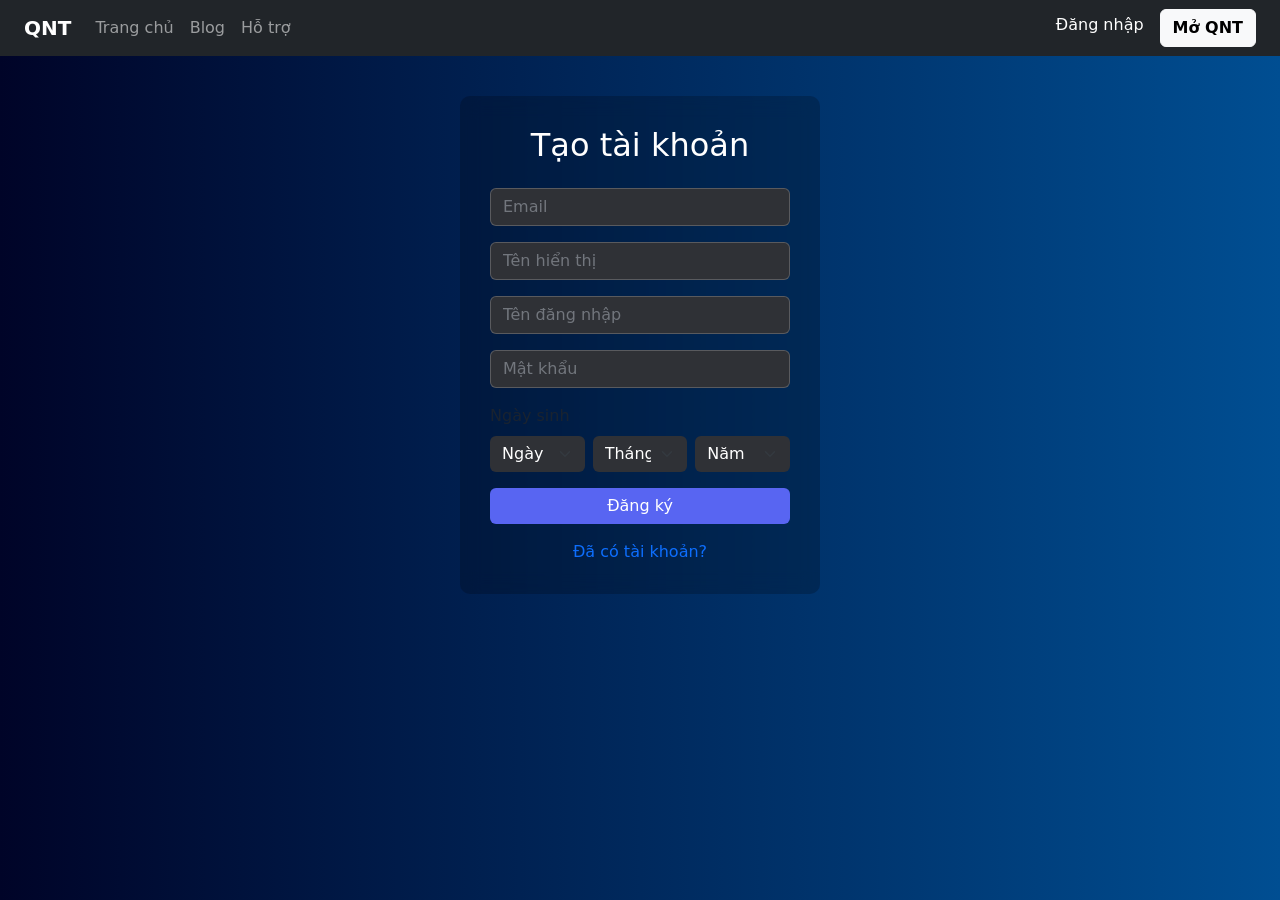
<file: register.html>
<!DOCTYPE html>
<html lang="vi">

<head>
    <meta charset="UTF-8">
    <meta name="viewport" content="width=device-width, initial-scale=1">
    <title>QNT - Đăng nhập</title>
    <link href="https://cdn.jsdelivr.net/npm/bootstrap@5.3.3/dist/css/bootstrap.min.css" rel="stylesheet">
    <link rel="stylesheet" href="assets/css/style.css">
    <style>
        .login-container {
            max-width: 400px;
            margin: 0 auto;
            padding: 40px 20px;
        }
        
        .login-form {
            background: rgba(0, 0, 0, 0.2);
            padding: 30px;
            border-radius: 10px;
            backdrop-filter: blur(10px);
        }
        
        .form-control {
            background: rgba(255, 255, 255, 0.1);
            border: 1px solid rgba(255, 255, 255, 0.2);
            color: white;
        }
        
        .form-control:focus {
            background: rgba(255, 255, 255, 0.15);
            color: white;
            border-color: #fff;
            box-shadow: 0 0 0 0.25rem rgba(255, 255, 255, 0.25);
        }
        
        .form-control::placeholder {
            color: rgba(255, 255, 255, 0.7);
        }
    </style>
</head>

<body>
    <!-- Header (navbar) -->
    <nav class="navbar navbar-expand-lg navbar-dark bg-dark px-4">
        <a class="navbar-brand fw-bold" href="#">QNT</a>
        <button class="navbar-toggler" type="button" data-bs-toggle="collapse" data-bs-target="#navbarNav">
            <span class="navbar-toggler-icon"></span>
        </button>
        <div class="collapse navbar-collapse" id="navbarNav">
            <ul class="navbar-nav me-auto mb-2 mb-lg-0">
                <li class="nav-item"><a class="nav-link" href="index.html">Trang chủ</a></li>
                <li class="nav-item"><a class="nav-link" href="blog.html">Blog</a></li>
                <li class="nav-item"><a class="nav-link" href="help.html">Hỗ trợ</a></li>
            </ul>
            <div class="d-flex">
                <a class="nav-link text-white me-3 mt-1" href="login.html">Đăng nhập</a>
                <a class="btn btn-light fw-bold" href="chat.html">Mở QNT</a>
            </div>
        </div>
    </nav>

    <!-- Login Form -->
    <!-- Replace the existing login-container div -->
    <div class="login-container">
        <div class="login-form">
            <h2 class="text-center mb-4">Tạo tài khoản</h2>
            <form>
                <div class="mb-3">
                    <input type="email" class="form-control" placeholder="Email">
                </div>
                <div class="mb-3">
                    <input type="text" class="form-control" placeholder="Tên hiển thị">
                </div>
                <div class="mb-3">
                    <input type="text" class="form-control" placeholder="Tên đăng nhập">
                </div>
                <div class="mb-3">
                    <input type="password" class="form-control" placeholder="Mật khẩu">
                </div>
                <div class="mb-3">
                    <label class="text-muted mb-2">Ngày sinh</label>
                    <div class="row g-2">
                        <div class="col">
                            <select class="form-select">
                            <option selected>Ngày</option>
                            <!-- Add options 1-31 -->
                        </select>
                        </div>
                        <div class="col">
                            <select class="form-select">
                            <option selected>Tháng</option>
                            <!-- Add options 1-12 -->
                        </select>
                        </div>
                        <div class="col">
                            <select class="form-select">
                            <option selected>Năm</option>
                            <!-- Add options for years -->
                        </select>
                        </div>
                    </div>
                </div>
                <button type="submit" class="btn btn-primary w-100 mb-3">Đăng ký</button>
                <p class="text-center mb-0">
                    <a href="login.html" class="text-decoration-none text-primary">Đã có tài khoản?</a>
                </p>
            </form>
        </div>
    </div>

    <!-- Footer -->


    <script src="https://cdn.jsdelivr.net/npm/bootstrap@5.3.3/dist/js/bootstrap.bundle.min.js"></script>
</body>

</html>
</file>
<file: assets/css/style.css>
html,
body {
    height: 100%;
    margin: 0;
}

body {
    background: linear-gradient(90deg, #000428, #004e92);
    color: white;
}

.custom-section {
    min-height: 100vh;
    display: flex;
    align-items: center;
    justify-content: space-between;
    padding: 60px;
    flex-wrap: wrap;
}

.custom-section img {
    max-width: 100%;
    border-radius: 8px;
}

.section-text {
    max-width: 50%;
}

footer {
    background-color: #000;
    color: white;
    text-align: center;
    padding: 15px 0;
    margin-top: auto;
}

.blog-container {
    max-width: 1200px;
    margin: 0 auto;
    padding: 0 15px;
}

.card {
    height: 100%;
    transition: transform 0.2s;
}

.card:hover {
    transform: translateY(-5px);
}

@media (max-width: 768px) {
    .row-cols-md-3>* {
        flex: 0 0 100%;
        max-width: 100%;
    }
}

.hero {
    text-align: center;
    padding: 60px 20px;
}

.hero h1 {
    font-size: 2.5rem;
    font-weight: 900;
    color: #404eed;
}

.hero p {
    font-size: 1.1rem;
    margin-top: 20px;
}

.hero img {
    max-width: 100%;
    height: 400px;
    margin-top: 30px;
}

.sidebar {
    width: 80px;
    background-color: #2f3136;
    min-height: 100vh;
}

.server-item {
    width: 55px;
    height: 55px;
    margin: 10px auto;
    border-radius: 50%;
    background-color: #5865f2;
    display: flex;
    align-items: center;
    justify-content: center;
    color: white;
    font-weight: bold;
    cursor: pointer;
}

.left-panel {
    width: 250px;
    background-color: #2b2d31;
    min-height: 100vh;
    padding: 10px;
}

.chat-header {
    background-color: #313338;
    padding: 10px;
    font-weight: bold;
    display: flex;
    justify-content: space-between;
    align-items: center;
}

.chat-body {
    background-color: #1e1f22;
    height: calc(100vh - 120px);
    overflow-y: auto;
}

.chat-footer {
    background-color: #313338;
    padding: 10px;
}

.contact-item {
    padding: 8px;
    border-radius: 5px;
    display: flex;
    align-items: center;
    cursor: pointer;
}

.contact-item:hover {
    background-color: #404249;
}

.status-dot {
    width: 10px;
    height: 10px;
    border-radius: 50%;
    margin-right: 6px;
}

.status-online {
    background-color: #43b581;
}

.status-offline {
    background-color: #747f8d;
}

.status-busy {
    background-color: #f04747;
}

.profile-sidebar {
    width: 240px;
    background-color: #2f3136;
    height: 100vh;
    position: fixed;
    right: 0;
    padding: 10px;
    font-size: 14px;
}

.profile-img {
    width: 40px;
    height: 40px;
    border-radius: 50%;
}

.chat-input {
    width: 100%;
    background-color: #383a40;
    border: none;
    padding: 10px;
    border-radius: 5px;
    color: white;
}

.chat-input:focus {
    outline: none;
}

.search-bar {
    background-color: #202225;
    border: none;
    color: white;
    padding: 6px 10px;
    border-radius: 4px;
}

.chat-footer {
    background-color: #313338;
}

.chat-input {
    background-color: #383a40;
    border: none;
    color: white;
}

.chat-input:focus {
    background-color: #383a40;
    color: white;
    box-shadow: none;
    border: none;
}

.chat-input::placeholder {
    color: #8e9297;
}

.chat-container {
    width: 61.5%;
    background-color: #313338;
    border-right: 1px solid #1e1f22;
}

.server-channels {
    background: #2f3136;
    width: 240px;
    height: 100vh;
    padding: 10px;
}

.channel-category {
    color: #8e9297;
    font-size: 12px;
    text-transform: uppercase;
    margin: 20px 0 10px;
}

.channel-item {
    display: flex;
    align-items: center;
    padding: 6px 8px;
    color: #8e9297;
    border-radius: 4px;
    cursor: pointer;
    margin: 2px 0;
}

.channel-item:hover {
    background: #36393f;
    color: #dcddde;
}

.channel-item.active {
    background: #393c43;
    color: #fff;
}

.members-list {
    width: 240px;
    background: #2f3136;
    padding: 10px;
    height: 100vh;
}

.member-category {
    color: #8e9297;
    font-size: 12px;
    margin: 20px 0 10px;
}

.member-item {
    display: flex;
    align-items: center;
    padding: 6px 8px;
    border-radius: 4px;
    margin: 2px 0;
}

.voice-container {
    background: #36393f;
    flex: 1;
    height: 100vh;
    display: flex;
    flex-direction: column;
}

.voice-header {
    padding: 15px;
    border-bottom: 1px solid #202225;
    display: flex;
    align-items: center;
    justify-content: space-between;
}

.voice-content {
    flex: 1;
    display: flex;
    flex-direction: column;
    align-items: center;
    justify-content: center;
}

.user-avatar {
    width: 100px;
    height: 100px;
    border-radius: 50%;
    margin: 10px;
}

.voice-controls {
    position: fixed;
    bottom: 0;
    width: 100%;
    padding: 20px;
    display: flex;
    justify-content: center;
    gap: 20px;
}

.control-btn {
    width: 40px;
    height: 40px;
    border-radius: 50%;
    border: none;
    background: #36393f;
    color: white;
    display: flex;
    align-items: center;
    justify-content: center;
}

.control-btn:hover {
    background: #40444b;
}

.control-btn.red {
    background: #ed4245;
}

.control-btn.red:hover {
    background: #c03537;
}

.video-tile {
    width: 200px;
    height: 120px;
    background: #4f545c;
    border-radius: 8px;
    position: relative;
    overflow: hidden;
    border: 2px solid transparent;
}

.video-tile:hover {
    border-color: #5865f2;
}

.video-placeholder {
    width: 100%;
    height: 100%;
    background: #4f545c;
    border-radius: 8px;
}

.event-modal {
    position: fixed;
    top: 0;
    left: 0;
    width: 100%;
    height: auto;
    z-index: 1000;
    display: flex;
    justify-content: center;
    align-items: center;
}

.event-modal-content {
    background: #2f3136;
    border-radius: 4px;
    padding: 16px;
    width: 440px;
    position: relative;
    z-index: 1001;
}

.event-placeholder {
    padding: 20px;
}

.btn-primary {
    background-color: #5865f2;
    border: none;
}

.btn-primary:hover {
    background-color: #4752c4;
}

.event-icon-wrapper {
    display: flex;
    justify-content: center;
    align-items: center;
    height: 80px;
}


/* Modal background blur effect */

body.modal-open {
    overflow: hidden;
    position: relative;
}

body.modal-open::before {
    content: '';
    position: fixed;
    top: 0;
    left: 0;
    width: 100%;
    height: 100%;
    background: rgba(0, 0, 0, 0.5);
    backdrop-filter: blur(5px);
    z-index: 999;
}


/* Event modal styles */

.event-modal {
    position: fixed;
    top: 50%;
    left: 50%;
    transform: translate(-50%, -50%);
    background: #2f3136;
    border-radius: 8px;
    padding: 20px;
    width: 400px;
    box-shadow: 0 4px 10px rgba(0, 0, 0, 0.5);
    z-index: 1000;
}

.event-modal-content {
    color: white;
}

.event-modal .btn-close {
    background: none;
    border: none;
    color: white;
    font-size: 1.2rem;
    cursor: pointer;
}

.event-modal .btn-close:hover {
    color: #dcddde;
}

.form-control,
.form-select {
    background-color: #2f3136 !important;
    border: none;
    color: white !important;
}

.form-control:focus,
.form-select:focus {
    background-color: #36393f !important;
    color: white !important;
    box-shadow: none;
    border-color: #5865f2;
}

.form-control::placeholder {
    color: #72767d !important;
}

.server-icon-upload {
    width: 100px;
    height: 100px;
    border-radius: 50%;
    position: relative;
    cursor: pointer;
}

.server-icon-upload img {
    width: 100%;
    height: 100%;
    object-fit: cover;
}

.upload-overlay {
    position: absolute;
    top: 0;
    left: 0;
    width: 100%;
    height: 100%;
    background: rgba(0, 0, 0, 0.5);
    border-radius: 50%;
    display: flex;
    align-items: center;
    justify-content: center;
    opacity: 0;
    transition: opacity 0.2s;
}

.server-icon-upload:hover .upload-overlay {
    opacity: 1;
}

.upload-overlay i {
    color: white;
    font-size: 24px;
}

.server-dropdown-menu {
    position: absolute;
    top: 45px;
    left: 15px;
    background: #18191c;
    border-radius: 4px;
    width: 220px;
    padding: 6px 8px;
    z-index: 1000;
    box-shadow: 0 8px 16px rgba(0, 0, 0, 0.24);
}

.server-channels a {
    text-decoration: none;
}

.channel-item {
    text-decoration: none;
}

.dropdown-item {
    padding: 6px 8px;
    color: #dcddde;
    font-size: 14px;
    cursor: pointer;
    border-radius: 2px;
    display: flex;
    align-items: center;
}

.dropdown-item:hover {
    background: #5865f2;
    color: white;
}

.dropdown-divider {
    margin: 4px 8px;
    border-color: #292b2f;
}

.server-channels h6 {
    cursor: pointer;
    position: relative;
}
</file>
